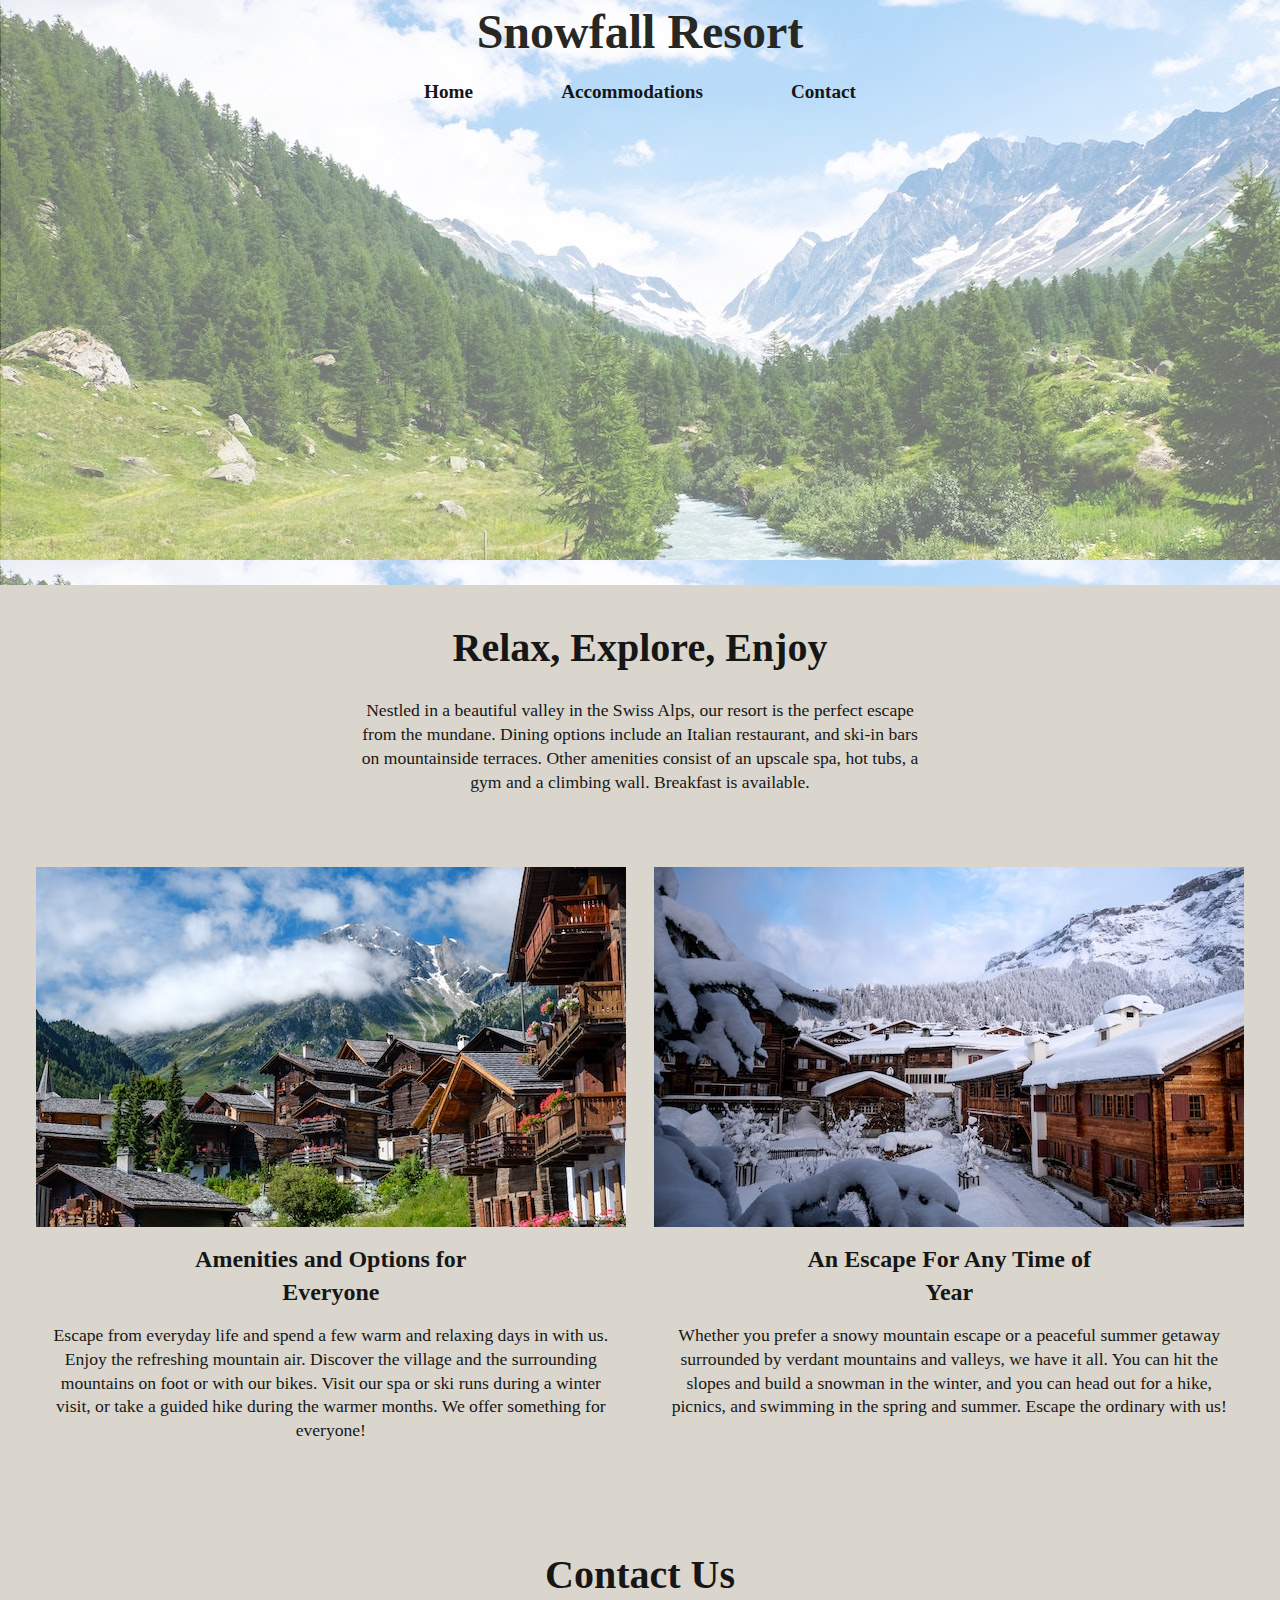
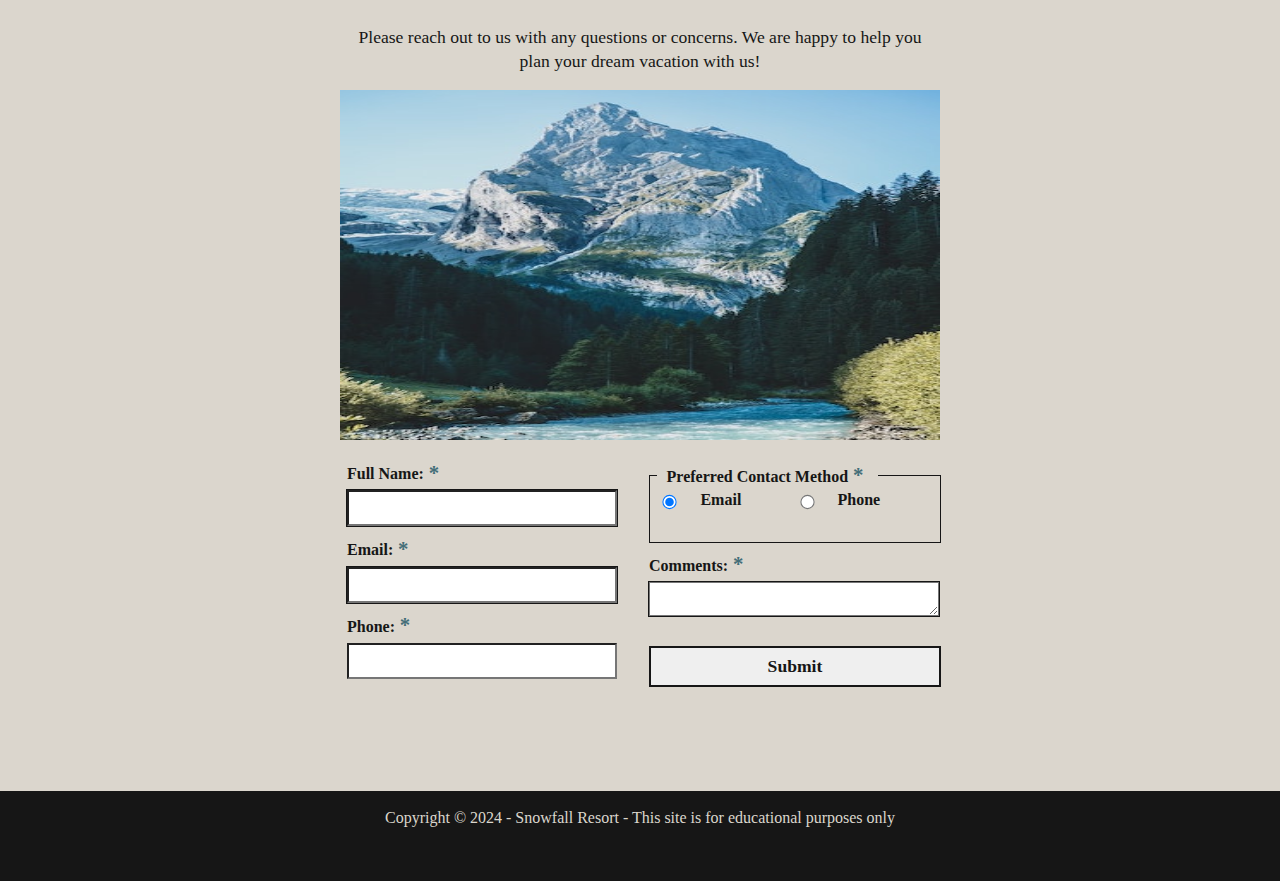
<file: index.html>
<!DOCTYPE html>
<html lang="en">
    <head>
        <meta charset="utf-8">
        <title>Snowfall Resort</title>
        <meta name="author" content="Samantha Orr">
        <meta name="description" content="Snowfall Resort website promoting the newest place to relax and get away from the daily stresses of life!">
        
        <link rel="shortcut icon" href="images/favicon.ico" type="image/x-icon">
        <link rel="icon" href="images/favicon.ico" type="image/x-icon">

        <link rel="preconnect" href="https://fonts.googleapis.com">
        <link rel="preconnect" href="https://fonts.gstatic.com" crossorigin>
        <link href="https://fonts.googleapis.com/css2?family=Funnel+Sans&display=swap" rel="stylesheet">
        
        <link rel="stylesheet" href="styles.css">
    </head>
    <body>
        <header>
            <h1><a href="index.html">Snowfall Resort</a></h1>
            <nav>
                <ul>
                    <li><a href="index.html">Home</a></li>
                    <li><a href="#">Accommodations</a></li>
                    <li><a href="contact.html">Contact</a></li>
                </ul>
            </nav>
        </header>
        <main>
            <section id="about">
                <h2>Relax, Explore, Enjoy</h2>
                <p>Nestled in a beautiful valley in the Swiss Alps, our resort is the perfect escape from the mundane. Dining options include an Italian restaurant, and ski-in bars on mountainside terraces. Other amenities consist of an upscale spa, hot tubs, a gym and a climbing wall. Breakfast is available.</p>
                
                <div class="content-container">
                    <div class="content-item">
                        <img src="images/swiss-chalet.jpg" alt="swiss-chalet resort lodges with a sky view filled with clouds and mountains." height="360" width="590">

                        <h3>Amenities and Options for Everyone</h3>
                        <p>Escape from everyday life and spend a few warm and relaxing days in with us. Enjoy the refreshing mountain air. Discover the village and the surrounding mountains on foot or with our bikes. Visit our spa or ski runs during a winter visit, or take a guided hike during the warmer months. We offer something for everyone!</p>
                    </div>

                    <div class="content-item">
                        <img src="images/snowy-chalet.jpg" alt="snowy-chalet resort lodges covered in snow with a snowy mountain view in the background." height="360" width="590">
                        
                        <h3>An Escape For Any Time of Year</h3>
                        <p>Whether you prefer a snowy mountain escape or a peaceful summer getaway surrounded by verdant mountains and valleys, we have it all. You can hit the slopes and build a snowman in the winter, and you can head out for a hike, picnics, and swimming in the spring and summer. Escape the ordinary with us!</p>
                    </div>
                </div>
                <section id="contact">
                    <div>
                        <h2>Contact Us</h2>
                        <p>Please reach out to us with any questions or concerns. We are happy to help you plan your dream vacation with us!</p>
                        <img src="images/swiss-peak.jpg" alt="Landscape of a river with trees around the area and a large snowy mountain in the background." height="350" width="600">
                    </div>

                    <form action="https://wp.zybooks.com/form-viewer.php" method="POST">
                        <div class="form-container">
                            <div class="contact-info">
                                <label for="full-name">Full Name:<span class="required">*</span></label>
                                <input type="text" name="full-name" id="full-name" required>
                
                                <label for="my-email">Email:<span class="required">*</span></label>
                                <input type="email" name="my-email" id="my-email" required>
                
                                <label for="my-phone">Phone:<span class="required">*</span></label>
                                <input type="tel" name="my-phone" id="my-phone">
                            </div>
                            <div class="contact-pref">
                                <fieldset>
                                    <legend>Preferred Contact Method<span class="required">*</span></legend>
                
                                    <input type="radio" name="contact-pref" id="pref-email" value="prefer-email" required checked>
                                    <label for="pref-email">Email</label>
                
                                    <input type="radio" name="contact-pref" id="pref-phone" value="prefer-phone">
                                    <label for="pref-phone">Phone</label>
                                </fieldset>
                                <label for="my-comments">Comments:<span class="required">*</span></label>
                                <textarea name="my-comments" id="my-comments" required></textarea>

                                <button type="submit" name="submit" id="submit">Submit</button>
                            </div>
                        </div>
                    </form>
                </section>
            </section>
        </main>
        <footer>
            <p>Copyright &copy; 2024 - Snowfall Resort - This site is for educational purposes only</p>
        </footer>
    </body>
</html>
</file>
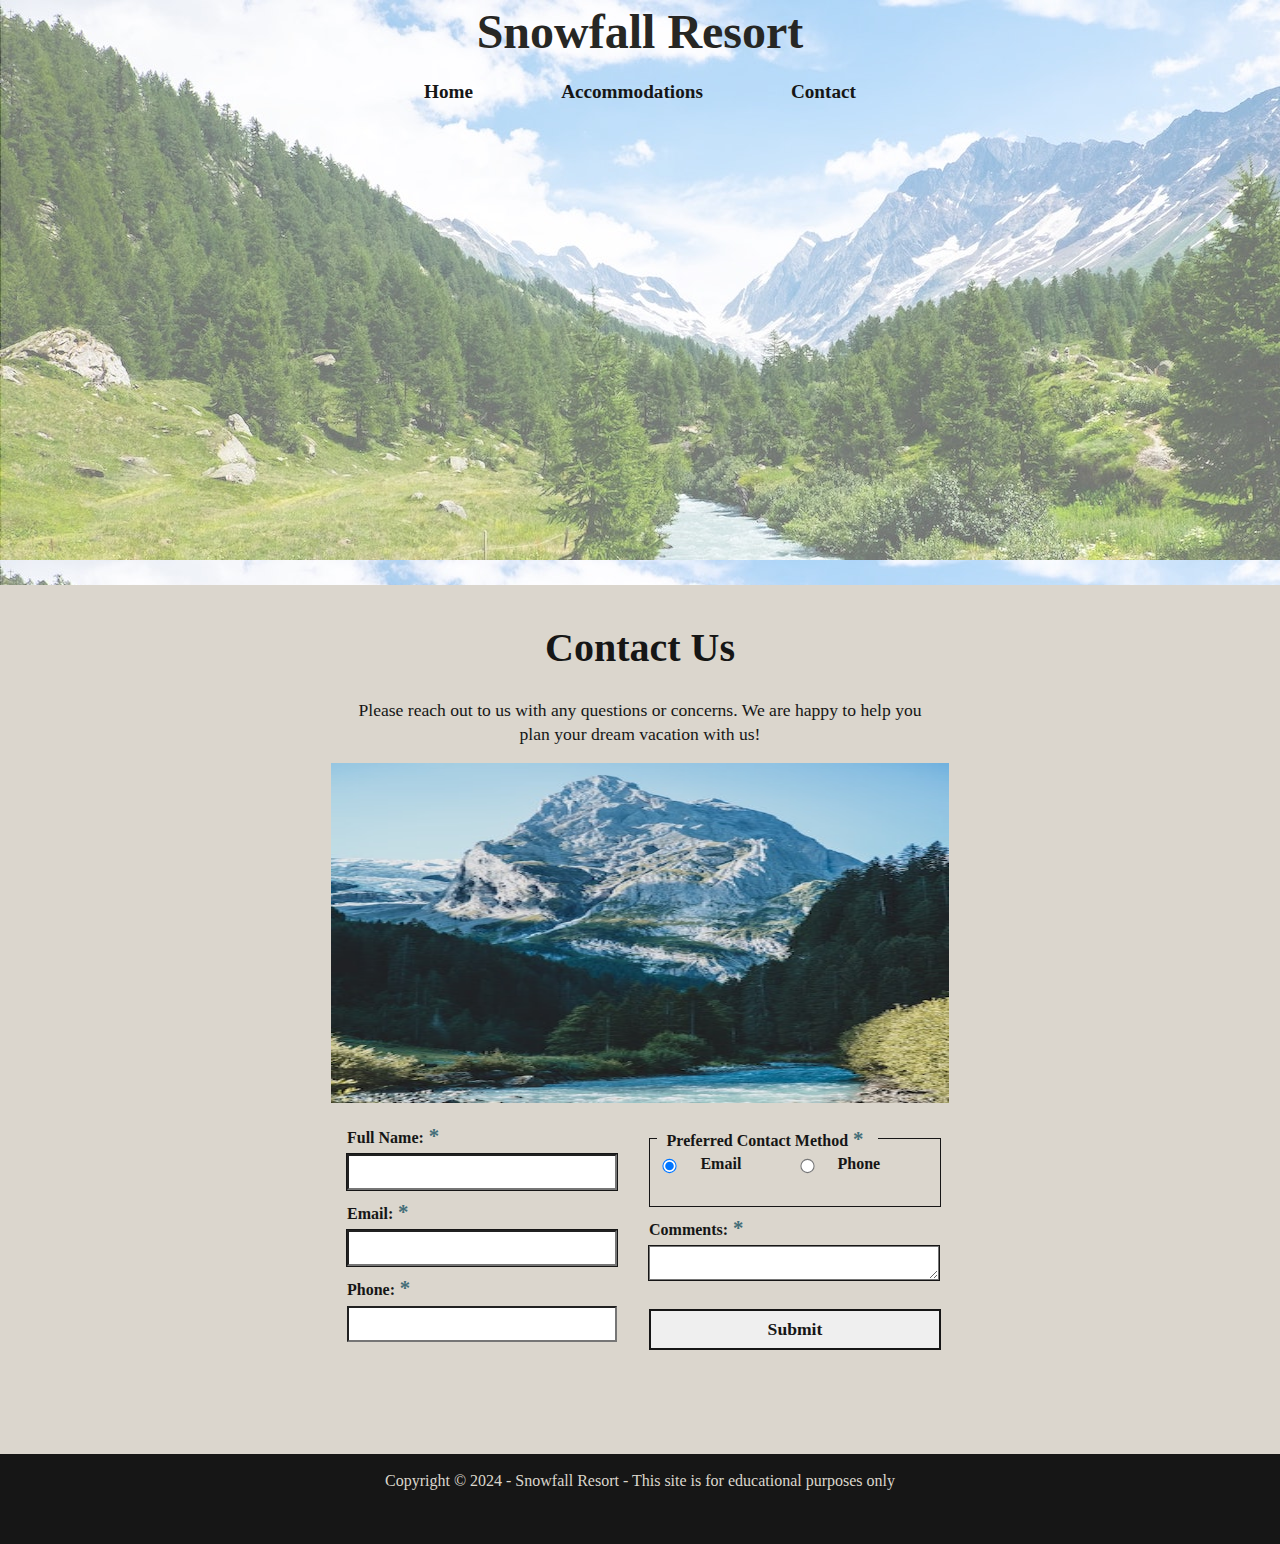
<file: contact.html>
<!DOCTYPE html>
<html lang="en">
    <head>
        <meta charset="utf-8">
        <title>Snowfall Resort | Contact</title>
        <meta name="author" content="Samantha Orr">
        <meta name="description" content="Snowfall Resort contact page with all the resources and information to reach out to us if necessary!">
        
        <link rel="shortcut icon" href="images/favicon.ico" type="image/x-icon">
        <link rel="icon" href="images/favicon.ico" type="image/x-icon">

        <link rel="preconnect" href="https://fonts.googleapis.com">
        <link rel="preconnect" href="https://fonts.gstatic.com" crossorigin>
        <link href="https://fonts.googleapis.com/css2?family=Funnel+Sans&display=swap" rel="stylesheet">
        
        <link rel="stylesheet" href="styles.css">
    </head>
    <body>
        <header>
            <h1><a href="index.html">Snowfall Resort</a></h1>
            <nav>
                <ul>
                    <li><a href="index.html">Home</a></li>
                    <li><a href="#">Accommodations</a></li>
                    <li><a href="index.html">Contact</a></li>
                </ul>
            </nav>
        </header>
        <main>
            <section id="contact">
                <div>
                    <h2>Contact Us</h2>
                    <p>Please reach out to us with any questions or concerns. We are happy to help you plan your dream vacation with us!</p>
                    <img src="images/swiss-peak.jpg" alt="Landscape of a river with trees around the area and a large snowy mountain in the background." height="340" width="618">
                </div>

                <form action="https://wp.zybooks.com/form-viewer.php" method="POST">
                    <div class="form-container">
                        <div class="contact-info">
                            <label for="full-name">Full Name:<span class="required">*</span></label>
                            <input type="text" name="full-name" id="full-name" required>

                            <label for="my-email">Email:<span class="required">*</span></label>
                            <input type="email" name="my-email" id="my-email" required>

                            <label for="my-phone">Phone:<span class="required">*</span></label>
                            <input type="tel" name="my-phone" id="my-phone">
                        </div>

                        <div class="contact-pref">
                            <fieldset>
                                <legend>Preferred Contact Method<span class="required">*</span></legend>

                                <input type="radio" name="contact-pref" id="pref-email" value="prefer-email" required checked>
                                <label for="pref-email">Email</label>

                                <input type="radio" name="contact-pref" id="pref-phone" value="prefer-phone">
                                <label for="pref-phone">Phone</label>
                            </fieldset>
                            <label for="my-comments">Comments:<span class="required">*</span></label>
                            <textarea name="my-comments" id="my-comments" required></textarea>

                            <button type="submit" name="submit" id="submit">Submit</button>
                        </div>
                    </div>
                </form>
            </section>
        </main>
        <footer>
            <p>Copyright &copy; 2024 - Snowfall Resort - This site is for educational purposes only</p>
        </footer>
    </body>
</html>
</file>
<file: styles.css>
/* OBFUSCATED BY CSSOBFUSCATOR.COM at 2024/12/01 18:59:55 */
html,body{margin-left:0;}html,body{margin-bottom:0;}blockquote:before{content:"";}html,body{margin-right:0;}html,body{margin-top:0;}nav a:hover{border-top-width:.125pc;}blockquote:before{content:none;}html,body{padding-left:0;}blockquote:after{content:"";}body,html{padding-bottom:0;}body,html{padding-right:0;}html,body{padding-top:0;}html{border-left-width:0;}a:hover{color:var(--blue);}:root{--white:#fff;}html{border-bottom-width:0;}html{border-right-width:0;}html{border-top-width:0;}html{border-left-style:none;}html{border-bottom-style:none;}html{border-right-style:none;}blockquote:after{content:none;}html{border-top-style:none;}nav a:hover{border-top-style:solid;}html{border-left-color:currentColor;}html{border-bottom-color:currentColor;}html{border-right-color:currentColor;}html{border-top-color:currentColor;}html{border-image:none;}html{font-size:100%;}html{font:inherit;}body,html{vertical-align:baseline;}body{border-left-width:0;}body{border-bottom-width:0;}body{border-right-width:0;}body{border-top-width:0;}body{border-left-style:none;}body{border-bottom-style:none;}body{border-right-style:none;}body{border-top-style:none;}body{border-left-color:currentColor;}#submit:focus{border-left-color:var(--black);}body{border-bottom-color:currentColor;}body{border-right-color:currentColor;}body{border-top-color:currentColor;}body{border-image:none;}body{font-size:100%;}body{font:inherit;}[class~=content-item] img{height:auto;}span,div{margin-left:0;}div,span{margin-bottom:0;}div,span{margin-right:0;}div,span{margin-top:0;}div,span{padding-left:0;}q:before{content:"";}div,span{padding-bottom:0;}div,span{padding-right:0;}div,span{padding-top:0;}div{border-left-width:0;}div{border-bottom-width:0;}div{border-right-width:0;}div{border-top-width:0;}div{border-left-style:none;}div{border-bottom-style:none;}div{border-right-style:none;}div{border-top-style:none;}div{border-left-color:currentColor;}div{border-bottom-color:currentColor;}div{border-right-color:currentColor;}div{border-top-color:currentColor;}div{border-image:none;}div{font-size:100%;}div{font:inherit;}div,span{vertical-align:baseline;}#submit{width:219pt;}span{border-left-width:0;}span{border-bottom-width:0;}span{border-right-width:0;}span{border-top-width:0;}span{border-left-style:none;}span{border-bottom-style:none;}q:before{content:none;}span{border-right-style:none;}span{border-top-style:none;}q:after{content:"";}span{border-left-color:currentColor;}[class~=content-item] img{margin-top:-20%;}span{border-bottom-color:currentColor;}span{border-right-color:currentColor;}span{border-top-color:currentColor;}span{border-image:none;}:root{--black:#161616;}span{font-size:100%;}span{font:inherit;}object,applet{margin-left:0;}applet,object{margin-bottom:0;}applet,object{margin-right:0;}applet,object{margin-top:0;}object,applet{padding-left:0;}object,applet{padding-bottom:0;}object,applet{padding-right:0;}object,applet{padding-top:0;}applet{border-left-width:0;}q:after{content:none;}applet{border-bottom-width:0;}applet{border-right-width:0;}#submit{margin-left:auto;}applet{border-top-width:0;}applet{border-left-style:none;}applet{border-bottom-style:none;}applet{border-right-style:none;}[class~=content-item] h3{font-size:1.5rem;}:root{--blue:#436e78;}applet{border-top-style:none;}applet{border-left-color:currentColor;}applet{border-bottom-color:currentColor;}applet{border-right-color:currentColor;}applet{border-top-color:currentColor;}applet{border-image:none;}applet{font-size:100%;}applet{font:inherit;}applet,object{vertical-align:baseline;}object{border-left-width:0;}object{border-bottom-width:0;}object{border-right-width:0;}object{border-top-width:0;}object{border-left-style:none;}:root{--off-white:#dbd6cd;}object{border-bottom-style:none;}object{border-right-style:none;}object{border-top-style:none;}object{border-left-color:currentColor;}object{border-bottom-color:currentColor;}object{border-right-color:currentColor;}object{border-top-color:currentColor;}object{border-image:none;}object{font-size:100%;}object{font:inherit;}:root{--dk-gray:#272724;}iframe,h1{margin-left:0;}h1,iframe{margin-bottom:0;}h1,iframe{margin-right:0;}iframe,h1{margin-top:0;}iframe,h1{padding-left:0;}iframe,h1{padding-bottom:0;}iframe,h1{padding-right:0;}h1 a{display:inline-block;}iframe,h1{padding-top:0;}iframe{border-left-width:0;}iframe{border-bottom-width:0;}iframe{border-right-width:0;}iframe{border-top-width:0;}iframe{border-left-style:none;}iframe{border-bottom-style:none;}iframe{border-right-style:none;}#submit{margin-bottom:1.5rem;}iframe{border-top-style:none;}iframe{border-left-color:currentColor;}iframe{border-bottom-color:currentColor;}iframe{border-right-color:currentColor;}iframe{border-top-color:currentColor;}iframe{border-image:none;}iframe{font-size:100%;}iframe{font:inherit;}iframe,h1{vertical-align:baseline;}:root{--font-stack:"Funnels Sans","Veranda" "Tahoma",cursive,sans-serif;}h1{border-left-width:0;}h1{border-bottom-width:0;}h1{border-right-width:0;}h1{border-top-width:0;}h1{border-left-style:none;}h1{border-bottom-style:none;}h1{border-right-style:none;}h1{border-top-style:none;}h1{border-left-color:currentColor;}h1 a{text-decoration:none;}h1{border-bottom-color:currentColor;}h1{border-right-color:currentColor;}h1{border-top-color:currentColor;}h1{border-image:none;}h1{font-size:100%;}h1{font:inherit;}h3,[class~=content-item] h3,h4,h2{margin-left:0;}h1 a{color:var(--dk-gray);}h4,[class~=content-item] h3,h3,h2{margin-bottom:0;}h2,h3{margin-right:0;}h3,h2{margin-top:0;}[class~=content-container]{display:flex;}h3,h2{padding-left:0;}h2,h3{padding-bottom:0;}h2,h3{padding-right:0;}h2,h3{padding-top:0;}h2{border-left-width:0;}h2{border-bottom-width:0;}h2{border-right-width:0;}h2{border-top-width:0;}h2{border-left-style:none;}[class~=content-container]{justify-content:space-between;}h2{border-bottom-style:none;}h2{border-right-style:none;}h2{border-top-style:none;}h2{border-left-color:currentColor;}h2{border-bottom-color:currentColor;}h2{border-right-color:currentColor;}h2{border-top-color:currentColor;}h2{border-image:none;}h2{font-size:100%;}h2{font:inherit;}h3,h2{vertical-align:baseline;}h3{border-left-width:0;}h3{border-bottom-width:0;}h3{border-right-width:0;}h3{border-top-width:0;}h3{border-left-style:none;}h3{border-bottom-style:none;}h3{border-right-style:none;}h3{border-top-style:none;}h3{border-left-color:currentColor;}h3{border-bottom-color:currentColor;}h3{border-right-color:currentColor;}h3{border-top-color:currentColor;}h3{border-image:none;}h3{font-size:100%;}h3{font:inherit;}h1 a{font-weight:bold;}[class~=content-item] h3,h4,h5,h6{margin-right:0;}h5,h4{margin-top:0;}h4,h5{padding-left:0;}h5,h4{padding-bottom:0;}h5,h4{padding-right:0;}h1 a{font-size:3rem;}h5,h4{padding-top:0;}h4{border-left-width:0;}h4{border-bottom-width:0;}nav ul{display:flex;}h4{border-right-width:0;}h4{border-top-width:0;}h4{border-left-style:none;}h4{border-bottom-style:none;}h4{border-right-style:none;}h4{border-top-style:none;}h4{border-left-color:currentColor;}h4{border-bottom-color:currentColor;}h4{border-right-color:currentColor;}h4{border-top-color:currentColor;}h4{border-image:none;}h4{font-size:100%;}h4{font:inherit;}h5,h4{vertical-align:baseline;}h6,h5{margin-left:0;}h6,h5{margin-bottom:0;}h5{border-left-width:0;}h5{border-bottom-width:0;}h5{border-right-width:0;}h5{border-top-width:0;}h5{border-left-style:none;}h5{border-bottom-style:none;}h5{border-right-style:none;}h5{border-top-style:none;}h5{border-left-color:currentColor;}h5{border-bottom-color:currentColor;}h5{border-right-color:currentColor;}h5{border-top-color:currentColor;}h5{border-image:none;}h5{font-size:100%;}h5{font:inherit;}[class~=content-item] h3,h6,blockquote,p{margin-top:0;}nav ul{justify-content:center;}p,h6{padding-left:0;}h6,p{padding-bottom:0;}p,h6{padding-right:0;}p,h6{padding-top:0;}h6{border-left-width:0;}h6{border-bottom-width:0;}h6{border-right-width:0;}h6{border-top-width:0;}h6{border-left-style:none;}h6{border-bottom-style:none;}h6{border-right-style:none;}h6{border-top-style:none;}h6{border-left-color:currentColor;}h6{border-bottom-color:currentColor;}h6{border-right-color:currentColor;}h6{border-top-color:currentColor;}h6{border-image:none;}h6{font-size:100%;}h6{font:inherit;}[class~=content-item] h3{font-weight:bold;}h6,p{vertical-align:baseline;}blockquote,p{margin-left:0;}blockquote,p{margin-bottom:0;}p,blockquote{margin-right:0;}nav a:hover{border-top-color:var(--blue);}p{border-left-width:0;}p{border-bottom-width:0;}[class~=content-container]{justify-items:center;}p{border-right-width:0;}p{border-top-width:0;}p{border-left-style:none;}p{border-bottom-style:none;}p{border-right-style:none;}p{border-top-style:none;}p{border-left-color:currentColor;}p{border-bottom-color:currentColor;}p{border-right-color:currentColor;}p{border-top-color:currentColor;}p{border-image:none;}p{font-size:100%;}p{font:inherit;}blockquote,pre{padding-left:0;}blockquote,pre{padding-bottom:0;}nav ul{gap:3.5rem;}blockquote,pre{padding-right:0;}pre,blockquote{padding-top:0;}blockquote{border-left-width:0;}blockquote{border-bottom-width:0;}blockquote{border-right-width:0;}blockquote{border-top-width:0;}blockquote{border-left-style:none;}blockquote{border-bottom-style:none;}blockquote{border-right-style:none;}blockquote{border-top-style:none;}blockquote{border-left-color:currentColor;}blockquote{border-bottom-color:currentColor;}blockquote{border-right-color:currentColor;}blockquote{border-top-color:currentColor;}blockquote{border-image:none;}blockquote{font-size:100%;}blockquote{font:inherit;}blockquote,pre{vertical-align:baseline;}pre,a{margin-left:0;}pre,a{margin-bottom:0;}pre,a{margin-right:0;}a,pre{margin-top:0;}#submit{margin-right:auto;}pre{border-left-width:0;}pre{border-bottom-width:0;}pre{border-right-width:0;}pre{border-top-width:0;}pre{border-left-style:none;}pre{border-bottom-style:none;}[class~=content-container]{gap:2.5rem;}pre{border-right-style:none;}pre{border-top-style:none;}[class~=content-item] h3{color:var(--black);}pre{border-left-color:currentColor;}pre{border-bottom-color:currentColor;}pre{border-right-color:currentColor;}pre{border-top-color:currentColor;}pre{border-image:none;}pre{font-size:100%;}pre{font:inherit;}.content-item p{font-size:1.1rem;}abbr,a{padding-left:0;}abbr,a{padding-bottom:0;}#submit{margin-top:1.5rem;}abbr,a{padding-right:0;}a,abbr{padding-top:0;}a{border-left-width:0;}a{border-bottom-width:0;}a{border-right-width:0;}a{border-top-width:0;}.content-item p{line-height:1.35;}a{border-left-style:none;}a{border-bottom-style:none;}a{border-right-style:none;}a{border-top-style:none;}a{border-left-color:currentColor;}a{border-bottom-color:currentColor;}a{border-right-color:currentColor;}a{border-top-color:currentColor;}a{border-image:none;}a{font-size:100%;}a{font:inherit;}address,a,acronym,abbr{vertical-align:baseline;}acronym,big,abbr,address{margin-left:0;}acronym,abbr{margin-bottom:0;}abbr,acronym{margin-right:0;}acronym,abbr{margin-top:0;}abbr{border-left-width:0;}abbr{border-bottom-width:0;}abbr{border-right-width:0;}abbr{border-top-width:0;}abbr{border-left-style:none;}abbr{border-bottom-style:none;}abbr{border-right-style:none;}abbr{border-top-style:none;}abbr{border-left-color:currentColor;}abbr{border-bottom-color:currentColor;}abbr{border-right-color:currentColor;}abbr{border-top-color:currentColor;}abbr{border-image:none;}abbr{font-size:100%;}abbr{font:inherit;}nav ul{list-style:none;}acronym,address{padding-left:0;}address,acronym{padding-bottom:0;}acronym,address{padding-right:0;}acronym,address{padding-top:0;}acronym{border-left-width:0;}acronym{border-bottom-width:0;}acronym{border-right-width:0;}acronym{border-top-width:0;}acronym{border-left-style:none;}acronym{border-bottom-style:none;}acronym{border-right-style:none;}acronym{border-top-style:none;}acronym{border-left-color:currentColor;}acronym{border-bottom-color:currentColor;}acronym{border-right-color:currentColor;}acronym{border-top-color:currentColor;}acronym{border-image:none;}acronym{font-size:100%;}acronym{font:inherit;}nav ul{margin-left:auto;}big,address{margin-bottom:0;}big,address{margin-right:0;}big,address{margin-top:0;}address{border-left-width:0;}address{border-bottom-width:0;}address{border-right-width:0;}address{border-top-width:0;}address{border-left-style:none;}#submit{padding-left:.5rem;}address{border-bottom-style:none;}address{border-right-style:none;}address{border-top-style:none;}address{border-left-color:currentColor;}address{border-bottom-color:currentColor;}address{border-right-color:currentColor;}address{border-top-color:currentColor;}address{border-image:none;}address{font-size:100%;}address{font:inherit;}big,cite{padding-left:0;}cite,big{padding-bottom:0;}cite,big{padding-right:0;}cite,big{padding-top:0;}big{border-left-width:0;}big{border-bottom-width:0;}big{border-right-width:0;}big{border-top-width:0;}big{border-left-style:none;}[class~=content-container]{margin-left:1.5rem;}big{border-bottom-style:none;}big{border-right-style:none;}big{border-top-style:none;}big{border-left-color:currentColor;}big{border-bottom-color:currentColor;}big{border-right-color:currentColor;}big{border-top-color:currentColor;}#submit{padding-bottom:.5rem;}big{border-image:none;}big{font-size:100%;}big{font:inherit;}cite,big{vertical-align:baseline;}code,cite{margin-left:0;}cite,code{margin-bottom:0;}cite,code{margin-right:0;}cite,code{margin-top:0;}cite{border-left-width:0;}cite{border-bottom-width:0;}cite{border-right-width:0;}cite{border-top-width:0;}[class~=content-container]{margin-bottom:1.5rem;}cite{border-left-style:none;}cite{border-bottom-style:none;}cite{border-right-style:none;}cite{border-top-style:none;}cite{border-left-color:currentColor;}cite{border-bottom-color:currentColor;}cite{border-right-color:currentColor;}cite{border-top-color:currentColor;}cite{border-image:none;}cite{font-size:100%;}cite{font:inherit;}code,del{padding-left:0;}del,code{padding-bottom:0;}del,code{padding-right:0;}.content-item p{width:65ch;}del,code{padding-top:0;}code{border-left-width:0;}code{border-bottom-width:0;}code{border-right-width:0;}code{border-top-width:0;}code{border-left-style:none;}code{border-bottom-style:none;}code{border-right-style:none;}code{border-top-style:none;}code{border-left-color:currentColor;}code{border-bottom-color:currentColor;}code{border-right-color:currentColor;}code{border-top-color:currentColor;}code{border-image:none;}code{font-size:100%;}code{font:inherit;}del,code{vertical-align:baseline;}del,dfn{margin-left:0;}del,dfn{margin-bottom:0;}dfn,del{margin-right:0;}dfn,del{margin-top:0;}[class~=content-container]{margin-right:1.5rem;}del{border-left-width:0;}del{border-bottom-width:0;}del{border-right-width:0;}del{border-top-width:0;}del{border-left-style:none;}del{border-bottom-style:none;}del{border-right-style:none;}del{border-top-style:none;}del{border-left-color:currentColor;}del{border-bottom-color:currentColor;}del{border-right-color:currentColor;}del{border-top-color:currentColor;}del{border-image:none;}del{font-size:100%;}del{font:inherit;}[class~=content-container]{margin-top:1.5rem;}em,dfn{padding-left:0;}em,dfn{padding-bottom:0;}em,dfn{padding-right:0;}em,dfn{padding-top:0;}dfn{border-left-width:0;}dfn{border-bottom-width:0;}dfn{border-right-width:0;}dfn{border-top-width:0;}dfn{border-left-style:none;}dfn{border-bottom-style:none;}dfn{border-right-style:none;}[class~=content-container]{padding-left:6.8rem;}dfn{border-top-style:none;}dfn{border-left-color:currentColor;}dfn{border-bottom-color:currentColor;}dfn{border-right-color:currentColor;}dfn{border-top-color:currentColor;}dfn{border-image:none;}dfn{font-size:100%;}dfn{font:inherit;}em,dfn{vertical-align:baseline;}ins,.content-item p,em,img{margin-left:0;}ins,nav ul,img,em{margin-bottom:0;}img,em{margin-right:0;}img,em{margin-top:0;}#submit:focus{border-bottom-color:var(--black);}em{border-left-width:0;}em{border-bottom-width:0;}.content-item p{color:var(--black);}em{border-right-width:0;}em{border-top-width:0;}em{border-left-style:none;}em{border-bottom-style:none;}em{border-right-style:none;}em{border-top-style:none;}em{border-left-color:currentColor;}em{border-bottom-color:currentColor;}em{border-right-color:currentColor;}em{border-top-color:currentColor;}em{border-image:none;}em{font-size:100%;}em{font:inherit;}ins,img{padding-left:0;}img,ins{padding-bottom:0;}img,ins{padding-right:0;}img,ins{padding-top:0;}img{border-left-width:0;}img{border-bottom-width:0;}img{border-right-width:0;}img{border-top-width:0;}img{border-left-style:none;}img{border-bottom-style:none;}nav ul{margin-right:auto;}img{border-right-style:none;}img{border-top-style:none;}img{border-left-color:currentColor;}img{border-bottom-color:currentColor;}img{border-right-color:currentColor;}img{border-top-color:currentColor;}img,nav a:hover{border-image:none;}img{font-size:100%;}img{font:inherit;}ins,img{vertical-align:baseline;}[class~=content-container]{padding-bottom:6.8rem;}ins,kbd{margin-right:0;}nav ul,kbd,ins,q{margin-top:0;}ins{border-left-width:0;}ins{border-bottom-width:0;}ins{border-right-width:0;}ins{border-top-width:0;}ins{border-left-style:none;}ins{border-bottom-style:none;}ins{border-right-style:none;}ins{border-top-style:none;}ins{border-left-color:currentColor;}ins{border-bottom-color:currentColor;}ins{border-right-color:currentColor;}ins{border-top-color:currentColor;}ins{border-image:none;}ins{font-size:100%;}ins{font:inherit;}kbd,q{margin-left:0;}kbd,q{margin-bottom:0;}nav ul{padding-left:.5rem;}q,kbd{padding-left:0;}q,kbd{padding-bottom:0;}kbd,q{padding-right:0;}q,kbd{padding-top:0;}kbd{border-left-width:0;}kbd{border-bottom-width:0;}#submit{padding-right:.5rem;}kbd{border-right-width:0;}kbd{border-top-width:0;}kbd{border-left-style:none;}kbd{border-bottom-style:none;}kbd{border-right-style:none;}kbd{border-top-style:none;}kbd{border-left-color:currentColor;}kbd{border-bottom-color:currentColor;}kbd{border-right-color:currentColor;}kbd{border-top-color:currentColor;}kbd{border-image:none;}kbd{font-size:100%;}kbd{font:inherit;}q,kbd{vertical-align:baseline;}q,s{margin-right:0;}[class~=content-container]{padding-right:6.8rem;}q{border-left-width:0;}q{border-bottom-width:0;}q{border-right-width:0;}q{border-top-width:0;}q{border-left-style:none;}q{border-bottom-style:none;}q{border-right-style:none;}q{border-top-style:none;}nav ul{padding-bottom:.5rem;}q{border-left-color:currentColor;}q{border-bottom-color:currentColor;}q{border-right-color:currentColor;}q{border-top-color:currentColor;}q{border-image:none;}q{font-size:100%;}q{font:inherit;}samp,s{margin-left:0;}s,samp,small,.content-item p{margin-bottom:0;}s,samp{margin-top:0;}samp,s{padding-left:0;}s,samp{padding-bottom:0;}samp,s{padding-right:0;}samp,s{padding-top:0;}s{border-left-width:0;}s{border-bottom-width:0;}s{border-right-width:0;}s{border-top-width:0;}s{border-left-style:none;}s{border-bottom-style:none;}[class~=content-container]{padding-top:6.8rem;}s{border-right-style:none;}s{border-top-style:none;}s{border-left-color:currentColor;}s{border-bottom-color:currentColor;}s{border-right-color:currentColor;}s{border-top-color:currentColor;}s{border-image:none;}nav ul{padding-right:.5rem;}s{font-size:100%;}s{font:inherit;}[class~=content-container]{text-align:center;}#submit,nav ul{padding-top:.5rem;}s,samp{vertical-align:baseline;}small,.content-item p,samp,strike{margin-right:0;}samp{border-left-width:0;}nav a{text-decoration:none;}#submit{font-family:var(--font-stack);}nav a{color:var(--black);}nav a{font-size:1.2rem;}samp{border-bottom-width:0;}samp{border-right-width:0;}samp{border-top-width:0;}samp{border-left-style:none;}samp{border-bottom-style:none;}samp{border-right-style:none;}samp{border-top-style:none;}samp{border-left-color:currentColor;}samp{border-bottom-color:currentColor;}samp{border-right-color:currentColor;}nav a:hover{border-bottom-width:1.5pt;}samp{border-top-color:currentColor;}samp{border-image:none;}nav a:hover{border-bottom-style:solid;}samp{font-size:100%;}samp{font:inherit;}small,strike{margin-left:0;}.content-item p,small,strike,strong{margin-top:0;}strike,small{padding-left:0;}strike,small{padding-bottom:0;}strike,small{padding-right:0;}strike,small{padding-top:0;}small{border-left-width:0;}small{border-bottom-width:0;}small{border-right-width:0;}#submit{font-size:1.1rem;}small{border-top-width:0;}small{border-left-style:none;}small{border-bottom-style:none;}small{border-right-style:none;}small{border-top-style:none;}small{border-left-color:currentColor;}small{border-bottom-color:currentColor;}small{border-right-color:currentColor;}small{border-top-color:currentColor;}small{border-image:none;}small{font-size:100%;}small{font:inherit;}strike,small{vertical-align:baseline;}strike,strong{margin-bottom:0;}strike{border-left-width:0;}strike{border-bottom-width:0;}strike{border-right-width:0;}strike{border-top-width:0;}strike{border-left-style:none;}strike{border-bottom-style:none;}strike{border-right-style:none;}strike{border-top-style:none;}strike{border-left-color:currentColor;}strike{border-bottom-color:currentColor;}strike{border-right-color:currentColor;}strike{border-top-color:currentColor;}strike{border-image:none;}strike{font-size:100%;}strike{font:inherit;}#submit,nav a{font-weight:bold;}strong,sub{margin-left:0;}sub,strong{margin-right:0;}#submit:focus{border-right-color:var(--black);}sub,strong{padding-left:0;}[type="radio"] + label,[class~=content-item]{display:flex;}sub,strong{padding-bottom:0;}strong,sub{padding-right:0;}sub,strong{padding-top:0;}strong{border-left-width:0;}strong{border-bottom-width:0;}strong{border-right-width:0;}strong{border-top-width:0;}strong{border-left-style:none;}strong{border-bottom-style:none;}strong{border-right-style:none;}strong{border-top-style:none;}strong{border-left-color:currentColor;}strong{border-bottom-color:currentColor;}strong{border-right-color:currentColor;}strong{border-top-color:currentColor;}strong{border-image:none;}strong{font-size:100%;}strong{font:inherit;}sub,strong{vertical-align:baseline;}sub,sup{margin-bottom:0;}sub,sup{margin-top:0;}#submit{outline:none;}sub{border-left-width:0;}sub{border-bottom-width:0;}sub{border-right-width:0;}#submit:focus{border-top-color:var(--black);}sub{border-top-width:0;}[type="radio"] + label{align-items:center;}sub{border-left-style:none;}sub{border-bottom-style:none;}[type="radio"] + label{justify-content:center;}sub{border-right-style:none;}sub{border-top-style:none;}sub{border-left-color:currentColor;}sub{border-bottom-color:currentColor;}sub{border-right-color:currentColor;}sub{border-top-color:currentColor;}sub{border-image:none;}sub{font-size:100%;}sub{font:inherit;}[type="radio"] + label{width:100%;}sup,tt{margin-left:0;}tt,sup{margin-right:0;}sup,tt{padding-left:0;}sup,tt{padding-bottom:0;}tt,sup{padding-right:0;}tt,sup{padding-top:0;}sup{border-left-width:0;}sup{border-bottom-width:0;}sup{border-right-width:0;}sup{border-top-width:0;}sup{border-left-style:none;}sup{border-bottom-style:none;}sup{border-right-style:none;}sup{border-top-style:none;}sup{border-left-color:currentColor;}sup{border-bottom-color:currentColor;}sup{border-right-color:currentColor;}sup{border-top-color:currentColor;}sup{border-image:none;}nav a{padding-left:1rem;}nav a{padding-bottom:.5rem;}sup{font-size:100%;}sup{font:inherit;}b,tt,sup,var{vertical-align:baseline;}tt,u,var,b{margin-bottom:0;}b,var,u,tt{margin-top:0;}tt{border-left-width:0;}tt{border-bottom-width:0;}tt{border-right-width:0;}tt{border-top-width:0;}tt{border-left-style:none;}tt{border-bottom-style:none;}tt{border-right-style:none;}tt{border-top-style:none;}tt{border-left-color:currentColor;}tt{border-bottom-color:currentColor;}tt{border-right-color:currentColor;}tt{border-top-color:currentColor;}tt{border-image:none;}tt{font-size:100%;}tt{font:inherit;}b,var{margin-left:0;}b,var{margin-right:0;}b,var{padding-left:0;}var,b{padding-bottom:0;}b,var{padding-right:0;}var,b{padding-top:0;}var{border-left-width:0;}var{border-bottom-width:0;}var{border-right-width:0;}var{border-top-width:0;}var{border-left-style:none;}var{border-bottom-style:none;}var{border-right-style:none;}var{border-top-style:none;}var{border-left-color:currentColor;}var{border-bottom-color:currentColor;}var{border-right-color:currentColor;}var{border-top-color:currentColor;}var{border-image:none;}var{font-size:100%;}[type="radio"] + label{height:1.5pt;}var{font:inherit;}nav a{padding-right:1rem;}b{border-left-width:0;}b{border-bottom-width:0;}b{border-right-width:0;}b{border-top-width:0;}b{border-left-style:none;}b{border-bottom-style:none;}b{border-right-style:none;}b{border-top-style:none;}nav a{padding-top:.5rem;}b{border-left-color:currentColor;}b{border-bottom-color:currentColor;}b{border-right-color:currentColor;}b{border-top-color:currentColor;}main > section{padding-left:3rem;}b{border-image:none;}main > section{padding-bottom:2rem;}b{font-size:100%;}b{font:inherit;}i,u{margin-left:0;}i,u{margin-right:0;}i,u{padding-left:0;}i,u{padding-bottom:0;}u,i{padding-right:0;}i,u{padding-top:0;}u{border-left-width:0;}u{border-bottom-width:0;}[type="radio"] + label{margin-top:2.8rem;}u{border-right-width:0;}u{border-top-width:0;}u{border-left-style:none;}u{border-bottom-style:none;}u{border-right-style:none;}u{border-top-style:none;}u{border-left-color:currentColor;}u{border-bottom-color:currentColor;}u{border-right-color:currentColor;}u{border-top-color:currentColor;}u{border-image:none;}u{font-size:100%;}u{font:inherit;}i,u{vertical-align:baseline;}i,center{margin-bottom:0;}center,i{margin-top:0;}i{border-left-width:0;}i{border-bottom-width:0;}i{border-right-width:0;}i{border-top-width:0;}#submit:hover{background-color:var(--white);}i{border-left-style:none;}span[class~=required]{font-size:1.3rem;}i{border-bottom-style:none;}i{border-right-style:none;}span[class~=required]{padding-left:.3rem;}i{border-top-style:none;}i{border-left-color:currentColor;}i{border-bottom-color:currentColor;}i{border-right-color:currentColor;}i{border-top-color:currentColor;}i{border-image:none;}[class~=content-item]{flex-direction:column;}i{font-size:100%;}i{font:inherit;}[class~=content-item]{align-items:center;}center,dl{margin-left:0;}span[class~=required]{padding-bottom:.3rem;}center,dl{margin-right:0;}main > section{padding-right:3rem;}dl,center{padding-left:0;}center,dl{padding-bottom:0;}center,dl{padding-right:0;}dl,center{padding-top:0;}[class~=content-item]{max-width:3.125in;}center{border-left-width:0;}center{border-bottom-width:0;}[class~=content-item]{gap:.5rem;}center{border-right-width:0;}center{border-top-width:0;}center{border-left-style:none;}center{border-bottom-style:none;}center{border-right-style:none;}center{border-top-style:none;}center{border-left-color:currentColor;}center{border-bottom-color:currentColor;}[class~=form-container]{display:flex;}center{border-right-color:currentColor;}span[class~=required]{padding-right:.3rem;}center{border-top-color:currentColor;}center{border-image:none;}center{font-size:100%;}center{font:inherit;}dt,dl,center,dd{vertical-align:baseline;}ol,dl,dd,dt{margin-bottom:0;}dt,dd,dl,ol{margin-top:0;}dl{border-left-width:0;}dl{border-bottom-width:0;}dl{border-right-width:0;}dl{border-top-width:0;}dl{border-left-style:none;}dl{border-bottom-style:none;}dl{border-right-style:none;}dl{border-top-style:none;}dl{border-left-color:currentColor;}dl{border-bottom-color:currentColor;}dl{border-right-color:currentColor;}dl{border-top-color:currentColor;}dl{border-image:none;}dl{font-size:100%;}dl{font:inherit;}dt,dd{margin-left:0;}dd,dt{margin-right:0;}dd,dt{padding-left:0;}dt,dd{padding-bottom:0;}dd,dt{padding-right:0;}dt,dd{padding-top:0;}dt{border-left-width:0;}dt{border-bottom-width:0;}dt{border-right-width:0;}dt{border-top-width:0;}dt{border-left-style:none;}dt{border-bottom-style:none;}dt{border-right-style:none;}dt{border-top-style:none;}[class~=form-container]{justify-content:space-between;}dt{border-left-color:currentColor;}dt{border-bottom-color:currentColor;}dt{border-right-color:currentColor;}dt{border-top-color:currentColor;}dt{border-image:none;}dt{font-size:100%;}dt{font:inherit;}dd{border-left-width:0;}dd{border-bottom-width:0;}dd{border-right-width:0;}dd{border-top-width:0;}dd{border-left-style:none;}dd{border-bottom-style:none;}dd{border-right-style:none;}dd{border-top-style:none;}dd{border-left-color:currentColor;}dd{border-bottom-color:currentColor;}dd{border-right-color:currentColor;}dd{border-top-color:currentColor;}dd{border-image:none;}dd{font-size:100%;}dd{font:inherit;}[class~=form-container]{align-items:flex-start;}ol,ul{margin-left:0;}[class~=form-container]{gap:2rem;}ul,ol{margin-right:0;}ul,ol{padding-left:0;}main > section{padding-top:2rem;}fieldset,li,ul,ol{padding-bottom:0;}ol,ul,fieldset,li{padding-right:0;}fieldset,ol,ul,li{padding-top:0;}ol{border-left-width:0;}ol{border-bottom-width:0;}ol{border-right-width:0;}ol{border-top-width:0;}ol{border-left-style:none;}ol{border-bottom-style:none;}ol{border-right-style:none;}ol{border-top-style:none;}ol{border-left-color:currentColor;}ol{border-bottom-color:currentColor;}ol{border-right-color:currentColor;}ol{border-top-color:currentColor;}ol{border-image:none;}ol{font-size:100%;}ol{font:inherit;}main h2{font-size:2.5rem;}ol,ul{vertical-align:baseline;}li,ul{margin-bottom:0;}li,ul{margin-top:0;}ul{border-left-width:0;}ul{border-bottom-width:0;}ul{border-right-width:0;}ul{border-top-width:0;}ul{border-left-style:none;}ul{border-bottom-style:none;}ul{border-right-style:none;}ul{border-top-style:none;}ul{border-left-color:currentColor;}ul{border-bottom-color:currentColor;}ul{border-right-color:currentColor;}ul{border-top-color:currentColor;}ul{border-image:none;}ul{font-size:100%;}ul{font:inherit;}fieldset,li{margin-left:0;}fieldset,li{margin-right:0;}fieldset,li{padding-left:0;}li{border-left-width:0;}li{border-bottom-width:0;}li{border-right-width:0;}li{border-top-width:0;}li{border-left-style:none;}li{border-bottom-style:none;}li{border-right-style:none;}li{border-top-style:none;}[class~=form-container]{width:100%;}li{border-left-color:currentColor;}li{border-bottom-color:currentColor;}li{border-right-color:currentColor;}li{border-top-color:currentColor;}li{border-image:none;}li{font-size:100%;}nav a:hover{border-bottom-color:var(--blue);}li{font:inherit;}li,fieldset{vertical-align:baseline;}form,fieldset{margin-bottom:0;}form,fieldset{margin-top:0;}fieldset{border-left-width:0;}fieldset{border-bottom-width:0;}fieldset{border-right-width:0;}fieldset{border-top-width:0;}fieldset{border-left-style:none;}fieldset{border-bottom-style:none;}fieldset{border-right-style:none;}fieldset{border-top-style:none;}fieldset{border-left-color:currentColor;}fieldset{border-bottom-color:currentColor;}fieldset{border-right-color:currentColor;}fieldset{border-top-color:currentColor;}fieldset{border-image:none;}fieldset{font-size:100%;}fieldset{font:inherit;}label,form{margin-left:0;}label,form{margin-right:0;}label,form{padding-left:0;}label,form{padding-bottom:0;}label,form{padding-right:0;}form,label{padding-top:0;}main h2{padding-left:.5rem;}form{border-left-width:0;}form{border-bottom-width:0;}form{border-right-width:0;}form{border-top-width:0;}form{border-left-style:none;}span[class~=required]{padding-top:.3rem;}form{border-bottom-style:none;}[class~=form-container]{margin-left:-53%;}form{border-right-style:none;}form{border-top-style:none;}form{border-left-color:currentColor;}form{border-bottom-color:currentColor;}form{border-right-color:currentColor;}form{border-top-color:currentColor;}form{border-image:none;}span[class~=required],#submit:hover{color:var(--blue);}form{font-size:100%;}form{font:inherit;}#submit{border-left-width:.026041667in;}form,label{vertical-align:baseline;}label,legend,[class~=form-container],table{margin-bottom:0;}legend,label{margin-top:0;}main h2{padding-bottom:.5rem;}label{border-left-width:0;}label{border-bottom-width:0;}label{border-right-width:0;}label{border-top-width:0;}label{border-left-style:none;}label{border-bottom-style:none;}label{border-right-style:none;}label{border-top-style:none;}label{border-left-color:currentColor;}label{border-bottom-color:currentColor;}label{border-right-color:currentColor;}label{border-top-color:currentColor;}label{border-image:none;}label{font-size:100%;}label{font:inherit;}table,legend{margin-left:0;}legend,table{margin-right:0;}legend,table{padding-left:0;}table,legend{padding-bottom:0;}legend,table{padding-right:0;}legend,table{padding-top:0;}legend{border-left-width:0;}legend{border-bottom-width:0;}legend{border-right-width:0;}[class~=form-container]{margin-right:auto;}legend{border-top-width:0;}legend{border-left-style:none;}legend{border-bottom-style:none;}legend{border-right-style:none;}legend{border-top-style:none;}legend{border-left-color:currentColor;}legend{border-bottom-color:currentColor;}legend{border-right-color:currentColor;}main h2{padding-right:.5rem;}legend{border-top-color:currentColor;}legend{border-image:none;}legend{font-size:100%;}legend{font:inherit;}legend,table{vertical-align:baseline;}[class~=form-container],caption,tbody,table{margin-top:0;}table{border-left-width:0;}table{border-bottom-width:0;}table{border-right-width:0;}table{border-top-width:0;}table{border-left-style:none;}table{border-bottom-style:none;}table{border-right-style:none;}table{border-top-style:none;}table{border-left-color:currentColor;}table{border-bottom-color:currentColor;}table{border-right-color:currentColor;}table{border-top-color:currentColor;}[class~=contact-pref] textarea{width:204pt;}table{border-image:none;}[class~=contact-pref] label{margin-top:-10%;}table{font-size:100%;}table{font:inherit;}caption,tbody{margin-left:0;}tbody,caption{margin-bottom:0;}tbody,caption{margin-right:0;}tbody,caption{padding-left:0;}tbody,caption{padding-bottom:0;}caption,tbody{padding-right:0;}caption,tbody{padding-top:0;}caption{border-left-width:0;}caption{border-bottom-width:0;}#submit{border-bottom-width:.026041667in;}caption{border-right-width:0;}[class~=contact-pref] label{font-size:1rem;}caption{border-top-width:0;}caption{border-left-style:none;}caption{border-bottom-style:none;}caption{border-right-style:none;}caption{border-top-style:none;}caption{border-left-color:currentColor;}caption{border-bottom-color:currentColor;}caption{border-right-color:currentColor;}caption{border-top-color:currentColor;}[class~=form-container]{padding-left:1rem;}caption{border-image:none;}caption{font-size:100%;}caption{font:inherit;}caption,tbody{vertical-align:baseline;}tbody{border-left-width:0;}tbody{border-bottom-width:0;}tbody{border-right-width:0;}tbody{border-top-width:0;}tbody{border-left-style:none;}tbody{border-bottom-style:none;}tbody{border-right-style:none;}tbody{border-top-style:none;}tbody{border-left-color:currentColor;}tbody{border-bottom-color:currentColor;}tbody{border-right-color:currentColor;}tbody{border-top-color:currentColor;}tbody{border-image:none;}tbody{font-size:100%;}tbody{font:inherit;}tfoot,thead{margin-left:0;}thead,tfoot{margin-bottom:0;}thead,tfoot{margin-right:0;}thead,tfoot{margin-top:0;}thead,tfoot{padding-left:0;}thead,tfoot{padding-bottom:0;}tfoot,thead{padding-right:0;}thead,tfoot{padding-top:0;}tfoot{border-left-width:0;}tfoot{border-bottom-width:0;}tfoot{border-right-width:0;}tfoot{border-top-width:0;}tfoot{border-left-style:none;}tfoot{border-bottom-style:none;}tfoot{border-right-style:none;}tfoot{border-top-style:none;}tfoot{border-left-color:currentColor;}tfoot{border-bottom-color:currentColor;}tfoot{border-right-color:currentColor;}tfoot{border-top-color:currentColor;}tfoot{border-image:none;}tfoot{font-size:100%;}main h2{padding-top:.5rem;}tfoot{font:inherit;}[class~=form-container]{padding-bottom:1rem;}thead,tfoot{vertical-align:baseline;}thead{border-left-width:0;}thead{border-bottom-width:0;}input:focus,textarea:focus{outline:.020833333in solid var(--blue);}thead{border-right-width:0;}thead{border-top-width:0;}thead{border-left-style:none;}thead{border-bottom-style:none;}thead{border-right-style:none;}thead{border-top-style:none;}thead{border-left-color:currentColor;}thead{border-bottom-color:currentColor;}thead{border-right-color:currentColor;}thead{border-top-color:currentColor;}thead{border-image:none;}thead{font-size:100%;}thead{font:inherit;}th,td,tr,main h2{margin-left:0;}th,main h2,td,tr{margin-bottom:0;}th,tr{margin-right:0;}tr,th{margin-top:0;}tr,th{padding-left:0;}th,tr{padding-bottom:0;}tr,th{padding-right:0;}tr,th{padding-top:0;}tr{border-left-width:0;}tr{border-bottom-width:0;}tr{border-right-width:0;}tr{border-top-width:0;}tr{border-left-style:none;}tr{border-bottom-style:none;}tr{border-right-style:none;}tr{border-top-style:none;}tr{border-left-color:currentColor;}tr{border-bottom-color:currentColor;}tr{border-right-color:currentColor;}tr{border-top-color:currentColor;}tr{border-image:none;}[class~=form-container]{padding-right:1rem;}tr{font-size:100%;}tr{font:inherit;}tr,th{vertical-align:baseline;}input[type="radio"]{position:relative;}th{border-left-width:0;}th{border-bottom-width:0;}th{border-right-width:0;}th{border-top-width:0;}th{border-left-style:none;}th{border-bottom-style:none;}th{border-right-style:none;}th{border-top-style:none;}th{border-left-color:currentColor;}th{border-bottom-color:currentColor;}th{border-right-color:currentColor;}th{border-top-color:currentColor;}th{border-image:none;}th{font-size:100%;}th{font:inherit;}[class~=form-container]{padding-top:1rem;}aside,main h2,td,article{margin-right:0;}td,article{margin-top:0;}td,article{padding-left:0;}td,article{padding-bottom:0;}td,article{padding-right:0;}td,article{padding-top:0;}td{border-left-width:0;}td{border-bottom-width:0;}td{border-right-width:0;}td{border-top-width:0;}td{border-left-style:none;}td{border-bottom-style:none;}td{border-right-style:none;}td{border-top-style:none;}td{border-left-color:currentColor;}td{border-bottom-color:currentColor;}td{border-right-color:currentColor;}td{border-top-color:currentColor;}td{border-image:none;}td{font-size:100%;}td{font:inherit;}article,td{vertical-align:baseline;}article,aside{margin-left:0;}article,aside{margin-bottom:0;}article{border-left-width:0;}article{border-bottom-width:0;}article{border-right-width:0;}article{border-top-width:0;}article{border-left-style:none;}article{border-bottom-style:none;}main h2{margin-top:-3%;}article{border-right-style:none;}article{border-top-style:none;}article{border-left-color:currentColor;}article{border-bottom-color:currentColor;}main h2{font-weight:bold;}article{border-right-color:currentColor;}article{border-top-color:currentColor;}article{border-image:none;}main h3{font-size:2rem;}article{font-size:100%;}article{font:inherit;}aside,canvas{margin-top:0;}canvas,aside{padding-left:0;}canvas,aside{padding-bottom:0;}aside,canvas{padding-right:0;}canvas,aside{padding-top:0;}aside{border-left-width:0;}aside{border-bottom-width:0;}aside{border-right-width:0;}aside{border-top-width:0;}aside{border-left-style:none;}aside{border-bottom-style:none;}aside{border-right-style:none;}aside{border-top-style:none;}aside{border-left-color:currentColor;}aside{border-bottom-color:currentColor;}aside{border-right-color:currentColor;}aside{border-top-color:currentColor;}aside{border-image:none;}aside{font-size:100%;}aside{font:inherit;}main h3{padding-left:.5rem;}main h3{padding-bottom:.5rem;}canvas,aside{vertical-align:baseline;}details,canvas{margin-left:0;}canvas,details{margin-bottom:0;}canvas,details{margin-right:0;}canvas{border-left-width:0;}canvas{border-bottom-width:0;}canvas{border-right-width:0;}canvas{border-top-width:0;}canvas{border-left-style:none;}canvas{border-bottom-style:none;}canvas{border-right-style:none;}canvas{border-top-style:none;}canvas{border-left-color:currentColor;}canvas{border-bottom-color:currentColor;}canvas{border-right-color:currentColor;}canvas{border-top-color:currentColor;}canvas{border-image:none;}canvas{font-size:100%;}canvas{font:inherit;}details,embed{margin-top:0;}#submit{border-right-width:.026041667in;}details,embed{padding-left:0;}details,embed{padding-bottom:0;}details,embed{padding-right:0;}embed,details{padding-top:0;}details{border-left-width:0;}details{border-bottom-width:0;}details{border-right-width:0;}details{border-top-width:0;}details{border-left-style:none;}details{border-bottom-style:none;}details{border-right-style:none;}details{border-top-style:none;}details{border-left-color:currentColor;}details{border-bottom-color:currentColor;}details{border-right-color:currentColor;}details{border-top-color:currentColor;}details{border-image:none;}main h3{padding-right:.5rem;}main h3{padding-top:.5rem;}details{font-size:100%;}details{font:inherit;}embed,details{vertical-align:baseline;}figure,embed{margin-left:0;}embed,figure{margin-bottom:0;}embed,figure{margin-right:0;}embed{border-left-width:0;}embed{border-bottom-width:0;}embed{border-right-width:0;}embed{border-top-width:0;}embed{border-left-style:none;}embed{border-bottom-style:none;}embed{border-right-style:none;}embed{border-top-style:none;}embed{border-left-color:currentColor;}embed{border-bottom-color:currentColor;}embed{border-right-color:currentColor;}embed{border-top-color:currentColor;}embed{border-image:none;}embed{font-size:100%;}embed{font:inherit;}figcaption,figure{margin-top:0;}figcaption,figure{padding-left:0;}figure,figcaption{padding-bottom:0;}figcaption,figure{padding-right:0;}figcaption,figure{padding-top:0;}figure{border-left-width:0;}figure{border-bottom-width:0;}[class~=form-container]{text-align:left;}figure{border-right-width:0;}figure{border-top-width:0;}figure{border-left-style:none;}figure{border-bottom-style:none;}figure{border-right-style:none;}figure{border-top-style:none;}figure{border-left-color:currentColor;}figure{border-bottom-color:currentColor;}figure{border-right-color:currentColor;}input[type="radio"]{cursor:pointer;}figure{border-top-color:currentColor;}figure{border-image:none;}[class~=contact-info]{margin-top:-3.6%;}figure{font-size:100%;}figure{font:inherit;}figcaption,figure{vertical-align:baseline;}footer,header,main h3,figcaption{margin-left:0;}figcaption,footer{margin-bottom:0;}footer,figcaption{margin-right:0;}figcaption{border-left-width:0;}figcaption{border-bottom-width:0;}figcaption{border-right-width:0;}figcaption{border-top-width:0;}figcaption{border-left-style:none;}figcaption{border-bottom-style:none;}figcaption{border-right-style:none;}figcaption{border-top-style:none;}figcaption{border-left-color:currentColor;}figcaption{border-bottom-color:currentColor;}figcaption{border-right-color:currentColor;}figcaption{border-top-color:currentColor;}figcaption{border-image:none;}figcaption{font-size:100%;}figcaption{font:inherit;}footer,header{margin-top:0;}footer,header{padding-left:0;}footer,header{padding-bottom:0;}header,footer{padding-right:0;}footer,header{padding-top:0;}footer{border-left-width:0;}footer{border-bottom-width:0;}footer{border-right-width:0;}footer{border-top-width:0;}footer{border-left-style:none;}footer{border-bottom-style:none;}footer{border-right-style:none;}footer{border-top-style:none;}#submit{border-top-width:.026041667in;}footer{border-left-color:currentColor;}footer{border-bottom-color:currentColor;}footer{border-right-color:currentColor;}footer{border-top-color:currentColor;}footer{border-image:none;}footer{font-size:100%;}footer{font:inherit;}footer,header{vertical-align:baseline;}hgroup,menu,header,main h3{margin-bottom:0;}hgroup,menu,main h3,header{margin-right:0;}header{border-left-width:0;}header{border-bottom-width:0;}header{border-right-width:0;}header{border-top-width:0;}header{border-left-style:none;}header{border-bottom-style:none;}input[type="radio"]{display:flex;}header{border-right-style:none;}header{border-top-style:none;}header{border-left-color:currentColor;}header{border-bottom-color:currentColor;}header{border-right-color:currentColor;}header{border-top-color:currentColor;}header{border-image:none;}header{font-size:100%;}header{font:inherit;}menu,hgroup{margin-left:0;}hgroup,menu,nav,main h3{margin-top:0;}#submit{border-left-style:solid;}menu,hgroup{padding-left:0;}menu,hgroup{padding-bottom:0;}hgroup,menu{padding-right:0;}menu,hgroup{padding-top:0;}hgroup{border-left-width:0;}hgroup{border-bottom-width:0;}hgroup{border-right-width:0;}hgroup{border-top-width:0;}input[type="radio"]{align-items:center;}hgroup{border-left-style:none;}hgroup{border-bottom-style:none;}hgroup{border-right-style:none;}hgroup{border-top-style:none;}hgroup{border-left-color:currentColor;}hgroup{border-bottom-color:currentColor;}hgroup{border-right-color:currentColor;}#submit{border-bottom-style:solid;}hgroup{border-top-color:currentColor;}hgroup{border-image:none;}hgroup{font-size:100%;}hgroup{font:inherit;}menu,hgroup{vertical-align:baseline;}menu{border-left-width:0;}menu{border-bottom-width:0;}menu{border-right-width:0;}menu{border-top-width:0;}menu{border-left-style:none;}menu{border-bottom-style:none;}menu{border-right-style:none;}menu{border-top-style:none;}menu{border-left-color:currentColor;}menu{border-bottom-color:currentColor;}menu{border-right-color:currentColor;}menu{border-top-color:currentColor;}menu{border-image:none;}menu{font-size:100%;}menu{font:inherit;}output,nav{margin-left:0;}main h3{font-weight:bold;}nav,output{margin-bottom:0;}nav,output{margin-right:0;}output,nav{padding-left:0;}output,nav{padding-bottom:0;}output,nav{padding-right:0;}output,nav{padding-top:0;}nav{border-left-width:0;}nav{border-bottom-width:0;}nav{border-right-width:0;}nav{border-top-width:0;}nav{border-left-style:none;}nav{border-bottom-style:none;}nav{border-right-style:none;}nav{border-top-style:none;}nav{border-left-color:currentColor;}nav{border-bottom-color:currentColor;}nav{border-right-color:currentColor;}nav{border-top-color:currentColor;}nav{border-image:none;}nav{font-size:100%;}footer p{font-size:1rem;}nav{font:inherit;}footer p{color:var(--off-white);}output,section,ruby,nav{vertical-align:baseline;}section,summary,ruby,output{margin-top:0;}output{border-left-width:0;}output{border-bottom-width:0;}output{border-right-width:0;}output{border-top-width:0;}output{border-left-style:none;}output{border-bottom-style:none;}output{border-right-style:none;}output{border-top-style:none;}output{border-left-color:currentColor;}output{border-bottom-color:currentColor;}output{border-right-color:currentColor;}output{border-top-color:currentColor;}output{border-image:none;}output{font-size:100%;}output{font:inherit;}summary,section,time,ruby{margin-left:0;}summary,time,ruby,section{margin-bottom:0;}section,ruby,time,summary{margin-right:0;}section,ruby,time,summary{padding-left:0;}section,summary,ruby,time{padding-bottom:0;}ruby,time,section,summary{padding-right:0;}summary,section,ruby,time{padding-top:0;}ruby{border-left-width:0;}ruby{border-bottom-width:0;}ruby{border-right-width:0;}ruby{border-top-width:0;}ruby{border-left-style:none;}ruby{border-bottom-style:none;}ruby{border-right-style:none;}ruby{border-top-style:none;}ruby{border-left-color:currentColor;}ruby{border-bottom-color:currentColor;}ruby{border-right-color:currentColor;}ruby{border-top-color:currentColor;}ruby{border-image:none;}ruby{font-size:100%;}ruby{font:inherit;}section{border-left-width:0;}section{border-bottom-width:0;}section{border-right-width:0;}section{border-top-width:0;}section{border-left-style:none;}section{border-bottom-style:none;}section{border-right-style:none;}section{border-top-style:none;}section{border-left-color:currentColor;}section{border-bottom-color:currentColor;}section{border-right-color:currentColor;}section{border-top-color:currentColor;}section{border-image:none;}section{font-size:100%;}section{font:inherit;}#submit{border-right-style:solid;}summary{border-left-width:0;}summary{border-bottom-width:0;}summary{border-right-width:0;}summary{border-top-width:0;}summary{border-left-style:none;}summary{border-bottom-style:none;}summary{border-right-style:none;}input[type="radio"]{margin-left:.4rem;}summary{border-top-style:none;}summary{border-left-color:currentColor;}summary{border-bottom-color:currentColor;}#submit{border-top-style:solid;}summary{border-right-color:currentColor;}summary{border-top-color:currentColor;}summary{border-image:none;}summary{font-size:100%;}summary{font:inherit;}summary,time{vertical-align:baseline;}input[type="radio"]{margin-bottom:2.1rem;}video,time,audio,mark{margin-top:0;}time{border-left-width:0;}time{border-bottom-width:0;}time{border-right-width:0;}time{border-top-width:0;}input[type="radio"]{margin-right:.4rem;}time{border-left-style:none;}time{border-bottom-style:none;}time{border-right-style:none;}time{border-top-style:none;}time{border-left-color:currentColor;}time{border-bottom-color:currentColor;}time{border-right-color:currentColor;}time{border-top-color:currentColor;}time{border-image:none;}time{font-size:100%;}time{font:inherit;}video,mark,body,audio{margin-left:0;}mark,body,video,audio{margin-bottom:0;}audio,mark,body,video{margin-right:0;}mark,audio,video{padding-left:0;}video,audio,mark{padding-bottom:0;}audio,mark,video{padding-right:0;}video,audio,mark{padding-top:0;}mark{border-left-width:0;}mark{border-bottom-width:0;}mark{border-right-width:0;}mark{border-top-width:0;}mark{border-left-style:none;}mark{border-bottom-style:none;}mark{border-right-style:none;}mark{border-top-style:none;}mark{border-left-color:currentColor;}mark{border-bottom-color:currentColor;}mark{border-right-color:currentColor;}mark{border-top-color:currentColor;}mark{border-image:none;}mark{font-size:100%;}mark{font:inherit;}video,audio,mark{vertical-align:baseline;}audio{border-left-width:0;}audio{border-bottom-width:0;}audio{border-right-width:0;}audio{border-top-width:0;}audio{border-left-style:none;}audio{border-bottom-style:none;}audio{border-right-style:none;}audio{border-top-style:none;}audio{border-left-color:currentColor;}audio{border-bottom-color:currentColor;}audio{border-right-color:currentColor;}audio{border-top-color:currentColor;}audio{border-image:none;}audio{font-size:100%;}audio{font:inherit;}video{border-left-width:0;}video{border-bottom-width:0;}video{border-right-width:0;}video{border-top-width:0;}video{border-left-style:none;}video{border-bottom-style:none;}video{border-right-style:none;}video{border-top-style:none;}video{border-left-color:currentColor;}video{border-bottom-color:currentColor;}video{border-right-color:currentColor;}video{border-top-color:currentColor;}video{border-image:none;}video{font-size:100%;}video{font:inherit;}menu,figcaption,aside,section,hgroup,nav,details,figure,footer,header,article{display:block;}body{line-height:1;}ol,ul{list-style:none;}q,blockquote{quotes:none;}table{border-collapse:collapse;}table{border-spacing:0;}body{font-family:var(--font-stack);}body,p{line-height:1.35;}body{color:var(--black);}input[type="radio"]{margin-top:.4rem;}body{margin-top:0;}input[type="radio"]{transform:scale(1.1);}main,body{background-color:var(--off-white);}body{text-align:center;}header{display:flex;}header{flex-direction:column;}header{justify-content:flex-start;}header{align-items:center;}header{position:relative;}header{height:65vh;}header{width:100%;}header{background-image:url("images/swiss-valley.jpg");}header,label{gap:1rem;}nav{display:inline-block;}main,p,form,nav{margin-left:auto;}nav,main{margin-bottom:0;}nav,main,p,form{margin-right:auto;}nav{margin-top:-7.5pt;}main{max-width:1280px;}main,label{padding-left:0;}main{padding-bottom:2rem;}main{padding-right:0;}main{padding-top:2rem;}main{margin-top:0;}p{display:flex;}p{justify-content:center;}p{font-size:1.1rem;}p{max-width:65ch;}p{margin-bottom:1rem;}p{margin-top:1rem;}form{width:300px;}form{margin-bottom:0;}form{margin-top:0;}textarea,label,input,button{display:block;}label,textarea,button,input{font-family:var(--font-stack);}button,textarea,label,input,label{font-weight:bold;}input[type="radio"]{width:20px;}label,textarea,input,label,button{font-size:1rem;}input,label,textarea{display:inline-block;}label,fieldset{align-items:center;}label{padding-bottom:0;}label{padding-right:2rem;}label{padding-top:0;}label{margin-left:0;}label{margin-bottom:.25rem;}label{margin-right:.25rem;}label{margin-top:.5rem;}label{cursor:pointer;}input,textarea{padding-left:.5rem;}textarea,input{padding-bottom:.5rem;}input,textarea{padding-right:.5rem;}input,textarea{padding-top:.5rem;}textarea,input{width:250px;}input,textarea{height:1rem;}input,textarea{margin-left:auto;}textarea,input{margin-bottom:0;}textarea,input{margin-right:auto;}textarea,input{margin-top:0;}textarea,input{background-color:var(--white);}fieldset,footer{display:flex;}fieldset{justify-content:space-between;}fieldset{height:60pt;}fieldset{padding-left:5.25pt;}fieldset,legend{padding-bottom:0;}fieldset{padding-right:5.25pt;}legend,fieldset{padding-top:0;}fieldset{margin-bottom:12px;}fieldset{border-left-width:.09375pc;}fieldset{border-bottom-width:.09375pc;}#submit,fieldset{border-left-color:var(--black);}fieldset{border-right-width:.09375pc;}fieldset{border-top-width:.09375pc;}fieldset{border-left-style:solid;}input[type="radio"]{height:20px;}fieldset{border-bottom-style:solid;}fieldset{border-right-style:solid;}fieldset{border-top-style:solid;}fieldset,#submit{border-bottom-color:var(--black);}fieldset,#submit{border-right-color:var(--black);}fieldset,#submit{border-top-color:var(--black);}#submit,fieldset{border-image:none;}fieldset{background-color:var(--off-white);}legend{font-weight:bold;}legend{font-size:1rem;}#submit,legend{color:var(--black);}legend{padding-left:.6rem;}legend{padding-right:.6rem;}textarea:invalid,input:invalid{outline:.015625in solid var(--black);}footer{position:relative;}footer{height:10vh;}footer{width:100%;}footer{flex-direction:column;}footer{justify-content:flex-start;}footer{background-color:var(--black);}input[type="radio"]:focus{outline:none;}
</file>
